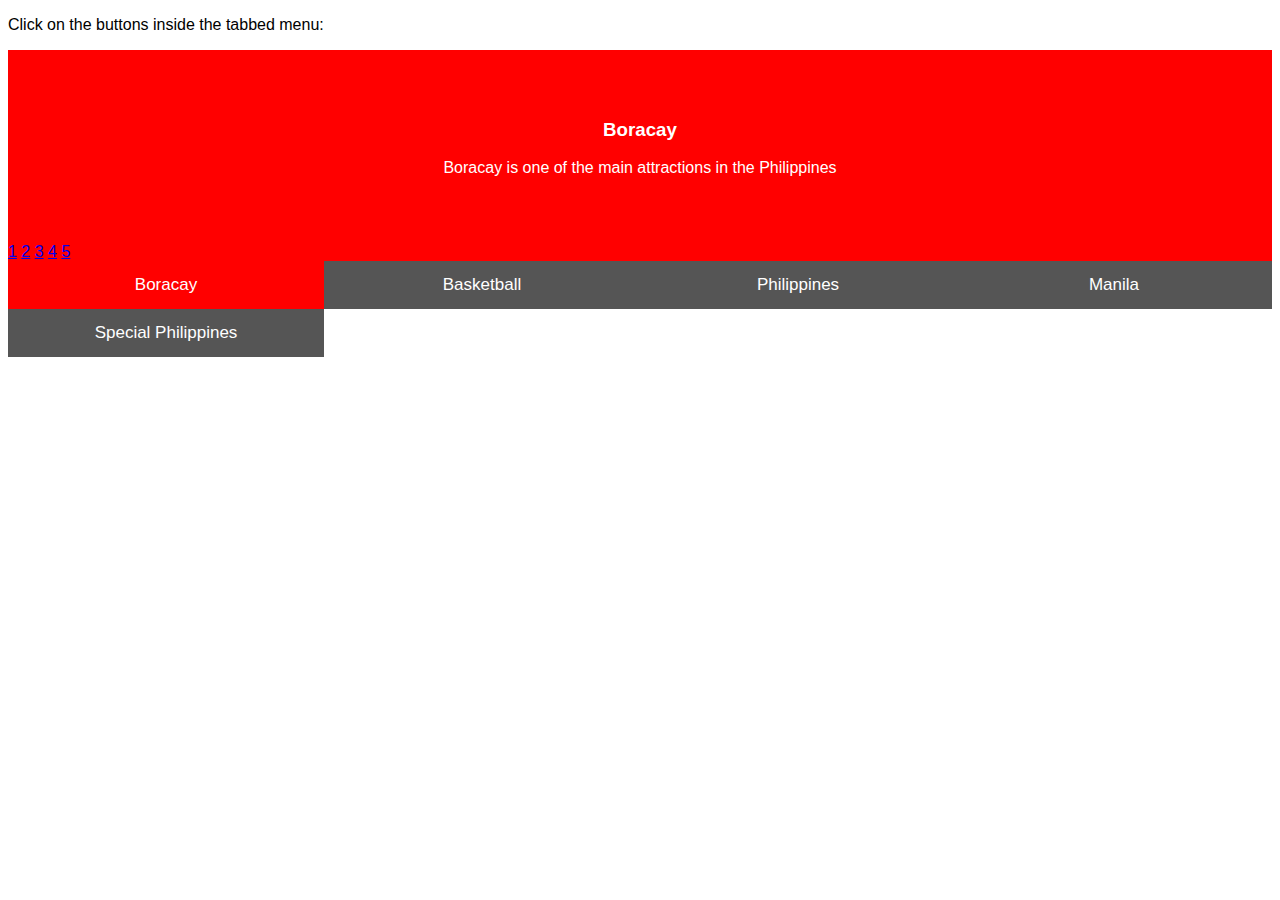
<file: index.html>
<!DOCTYPE html>
<html>
    <head>
        <link href="Style.css" rel="stylesheet" type="text/css">
            <meta name="viewport" content="width=device-width, initial-scale=1">
            <style>
                body {font-family: "Lato", sans-serif;}
                
                .tablink {
                    background-color: #555;
                    color: white;
                    float: left;
                    border: none;
                    outline: none;
                    cursor: pointer;
                    padding: 14px 16px;
                    font-size: 17px;
                    width: 25%;
                }
            
            .tablink:hover {
                background-color: #777;
            }
            
            /* Style the tab content */
            .tabcontent {
                color: white;
                display: none;
                padding: 50px;
                text-align: center;
            }
            
            #Boracay {background-color:red;}
            #Paris {background-color:green;}
            #Tokyo {background-color:blue;}
            #Oslo {background-color:orange;}
                </style>
            </head>
    <body>
        <p>Click on the buttons inside the tabbed menu:</p>
        
        <div id="Boracay" class="tabcontent">
            <h3>Boracay</h3>
            <p>Boracay is one of the main attractions in the Philippines</p>
        </div>
        
        <div id="Basketball" class="tabcontent">
            <h3>Basketball</h3>
            <p>Basketball is one the main sports that is played in the Philippines</p>
        </div>
        
        <div id="Philippines" class="tabcontent">
            <h3>Philippines</h3>
            <p>Let us learn about the three main islands that comprises the Philippines</p>
        </div>
        
        <div id="Manila" class="tabcontent">
            <h3>Manila</h3>
            <p>Let's look into the rich culture and sights that Manila has to offer'</p>
        </div>
        
        <div id="Why the Philippines is special" class="tabcontent">
            <h3>Whhat makes it special</h3>
            <p>Let's look into the rich culture and sights that Manila has to offer'</p>
        </div>
        
        <div id="tabs">
            <div id="Boracay">
                <a href="Boracay.html">1</a>
                <a href="Basketball.html">2</a>
                <a href="Manila.html">3</a>
                <a href="Philippines.html">4</a>
                <a href="Why the Philippines is special.html">5</a>
            </div>
            
            <button class="tablink" onclick="openCity('Boracay', this, 'red')" id="defaultOpen">Boracay</button>
            <button class="tablink" onclick="openCity('Basketball', this, 'green')">Basketball</button>
            <button class="tablink" onclick="openCity('Philippines', this, 'blue')">Philippines</button>
            <button class="tablink" onclick="openCity('Manila', this, 'orange')">Manila</button>
            <button class="tablink" onclick="openCity('What makes the Philippines special', this, 'yellow')">Special Philippines</button>
            
            <script>
                function openCity(cityName,elmnt,color) {
                    var i, tabcontent, tablinks;
                    tabcontent = document.getElementsByClassName("tabcontent");
                    for (i = 0; i < tabcontent.length; i++) {
                        tabcontent[i].style.display = "none";
                    }
                    tablinks = document.getElementsByClassName("tablink");
                    for (i = 0; i < tablinks.length; i++) {
                        tablinks[i].style.backgroundColor = "";
                    }
                    document.getElementById(cityName).style.display = "block";
                    elmnt.style.backgroundColor = color;
                    
                }
            // Get the element with id="defaultOpen" and click on it
            document.getElementById("defaultOpen").click();
                </script>
            
            
            
            </body>
</html>
</file>
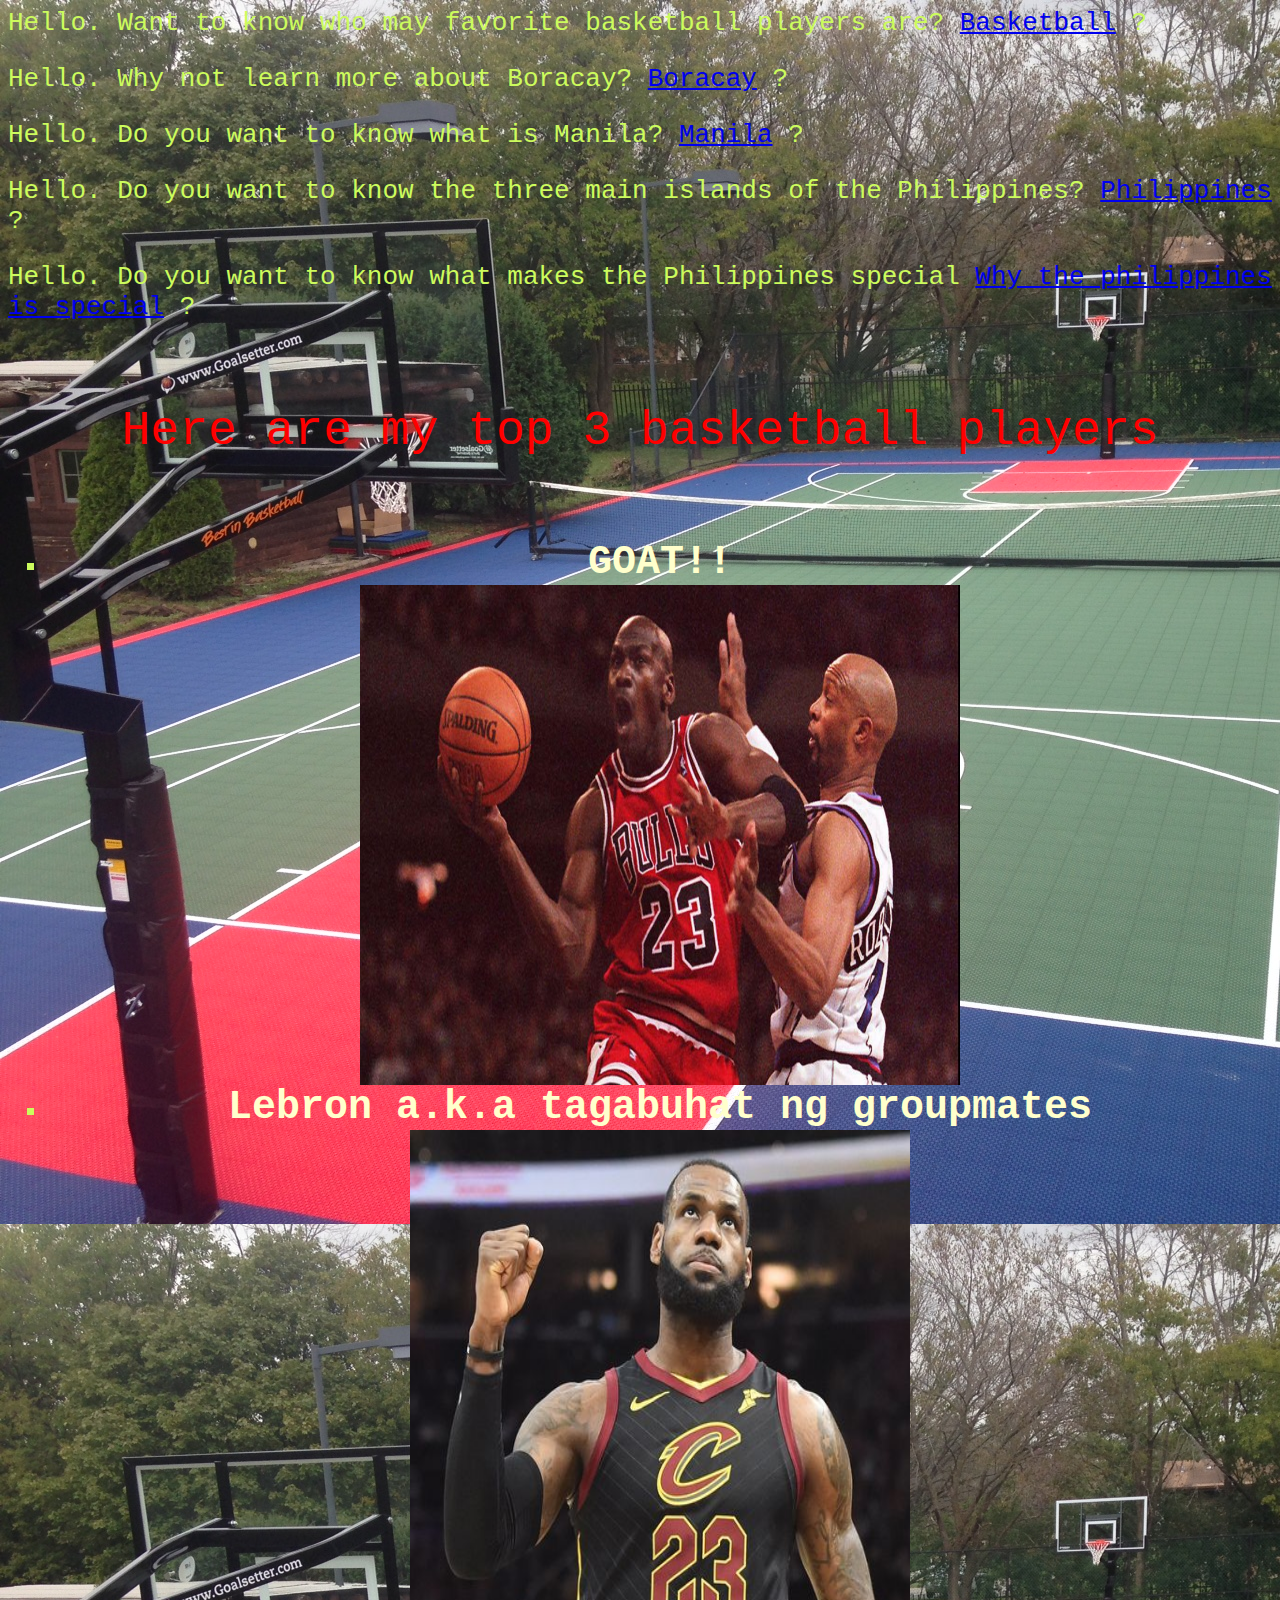
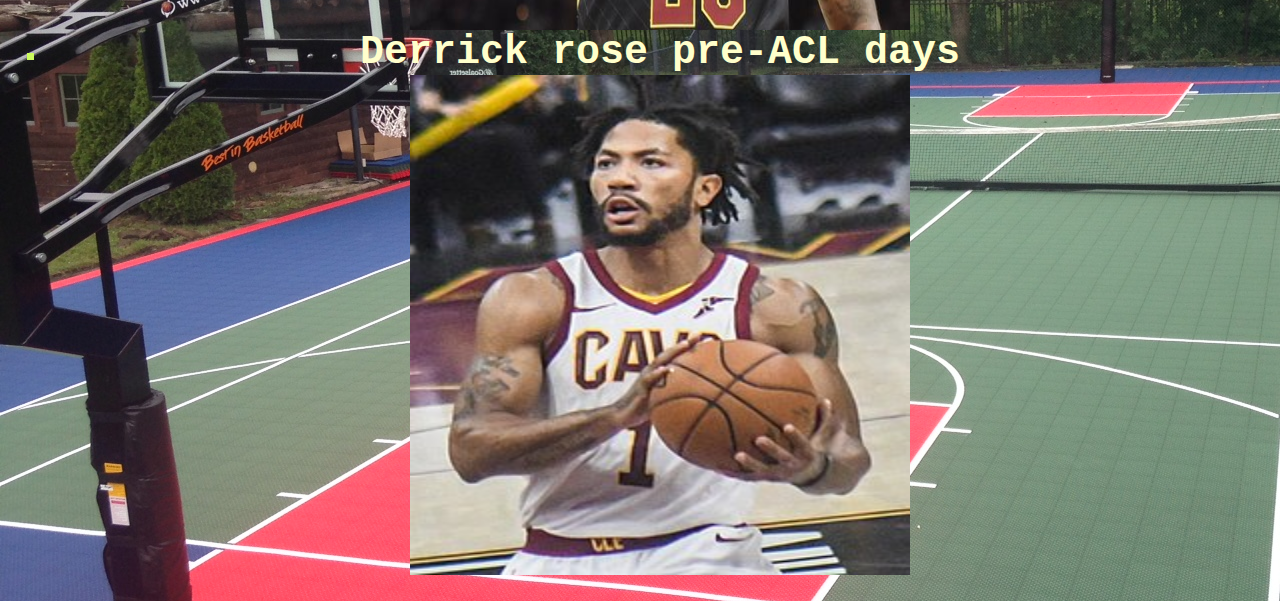
<file: Basketball.html>
<html>
    <head>
        <font color ="#CCFB5D" face="monospace" size="6">
        <title> My all time greats in Basketball </title>
    </head
	<p>Hello. Want to know who may favorite basketball players are? <a href="Basketball.html">Basketball</a> ?</p>
	<p>Hello. Why not learn more about Boracay? <a href="Boracay.html">Boracay</a> ?</p>
	<p>Hello. Do you want to know what is Manila? <a href="Manila.html">Manila</a> ?</p>
	<p>Hello. Do you want to know the three main islands of the Philippines? <a href="Philippines.html">Philippines</a> ?</p>
	<p>Hello. Do you want to know what makes the Philippines special <a href="Why the Philippines is special.html">Why the philippines is special</a> ?</p>
    <body background = "basket.jpg">
        <br>
        <p> <center><font size="8" face = "courier new" color = "#FF0000"> Here are my top 3 basketball players </font></center>  </p>
        <br>
        
        <font color ="#CCFB5D" face="monospace" size="6">
            <center>
                <ul style="list-style-type:square">
                    <li><a "><font color ="#FFFFCC" size="7"><b>GOAT!! </font>  </a></li>
                    <img src="jordan.jpg" height = "500" width="600">
                        <li><a "> <font color ="#FFFFCC" size="7"> <b>Lebron a.k.a tagabuhat ng groupmates </font> <b> </a> </li>
                        <img src="lebron.jpg" height = "500" width="500">
                            <li> <a "><font color ="#FFFFCC" size="7"><b> Derrick rose pre-ACL days </b></font> </a></li>
                            <img src="rose.jpg" height = "500" width="500">
                                </ul>
                
                
            </center>
            
        </font>
        
    </body>
</html>
</file>
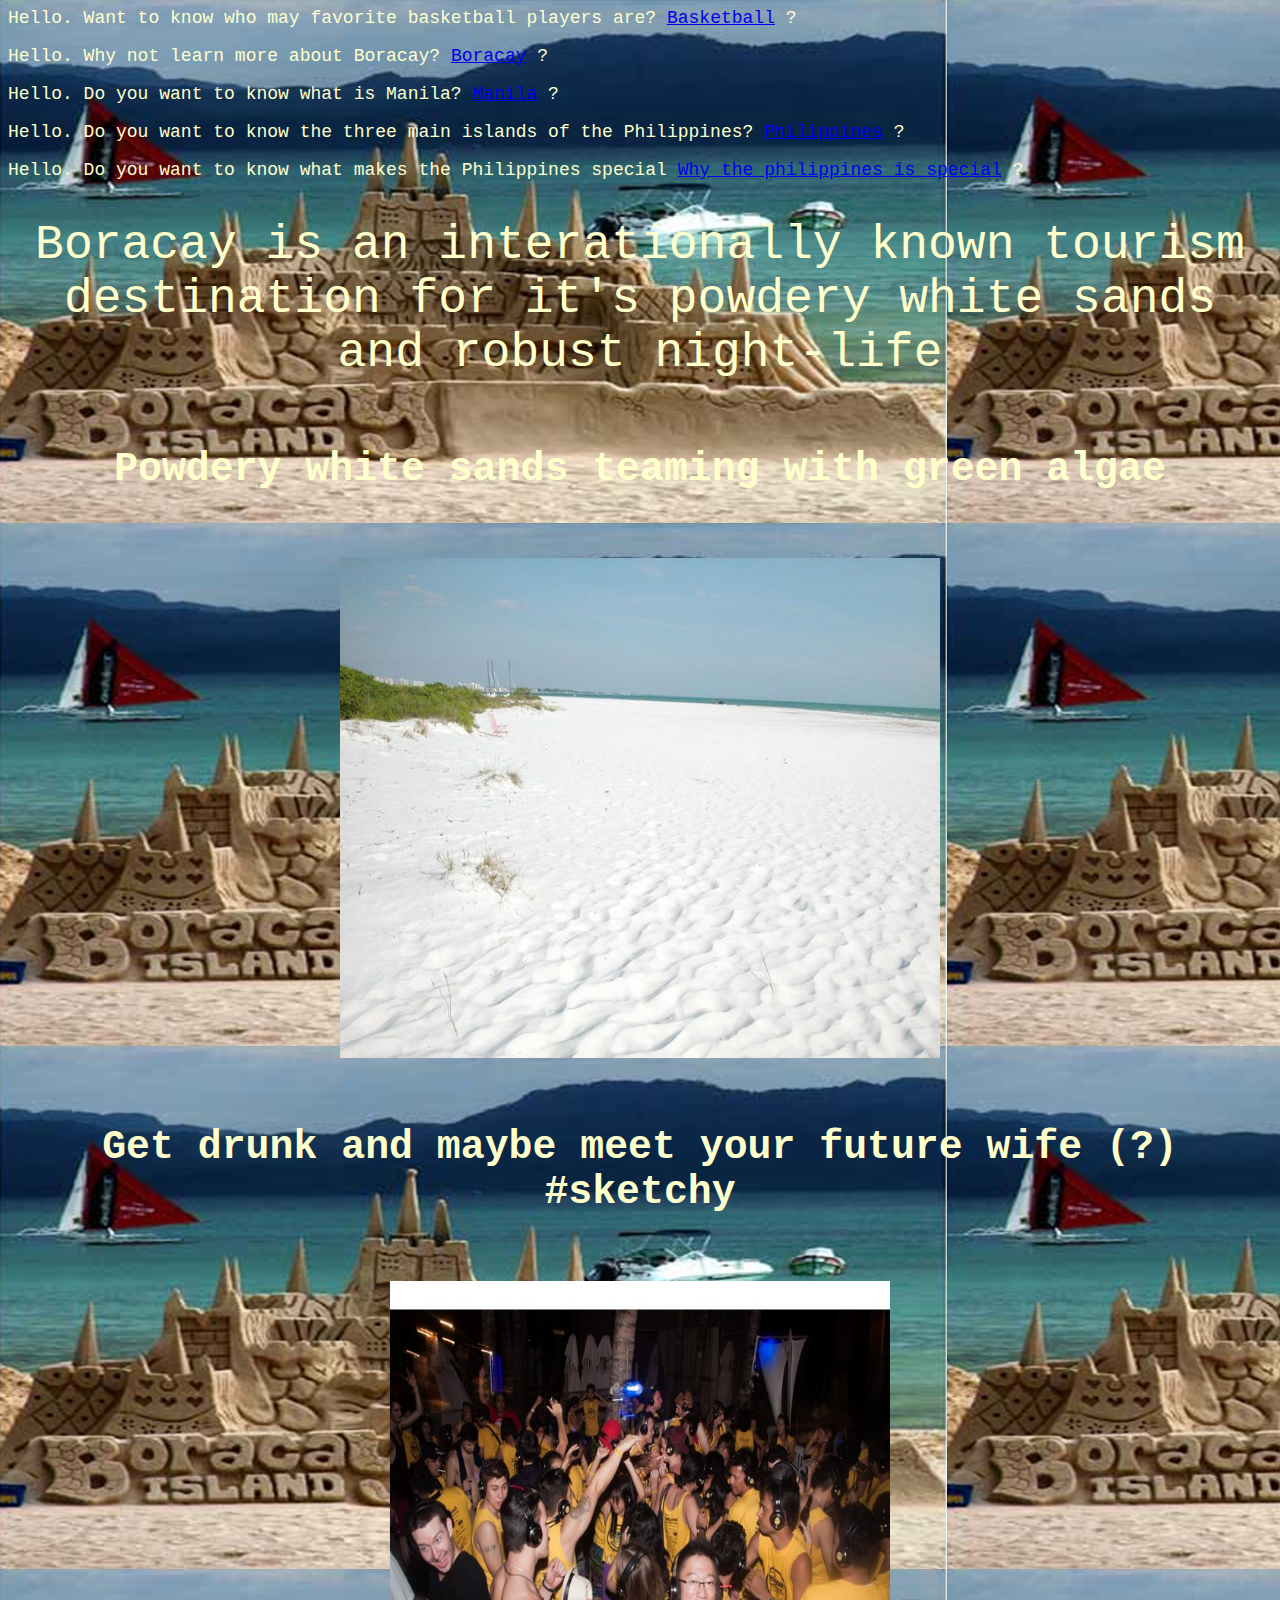
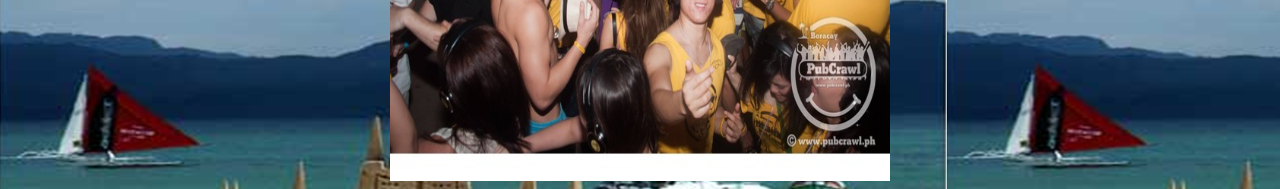
<file: Boracay.html>
<html>
<head>
<title> Boracay </title>
</head>
<p><font size="4" face = "courier new" color = "#FFFFCC">Hello. Want to know who may favorite basketball players are? <a href="Basketball.html">Basketball</a> ?</p>
    <p>Hello. Why not learn more about Boracay? <a href="Boracay.html">Boracay</a> ?</p>
    <p>Hello. Do you want to know what is Manila? <a href="Manila.html">Manila</a> ?</p>
    <p>Hello. Do you want to know the three main islands of the Philippines? <a href="Philippines.html">Philippines</a> ?</p>
    <p>Hello. Do you want to know what makes the Philippines special <a href="Why the Philippines is special.html">Why the philippines is special</a> ?</p>
<body background = "home bg.png">
<br>
<center><font size="8" face = "courier new" color = "#FFFFCC"> Boracay is an interationally known tourism destination for it's powdery white sands and robust night-life </center>
<center>

<h5> Powdery white sands teaming with green algae </h5>
<img src="Powdery1.jpg" height = "500" width="600">

<h5> Get drunk and maybe meet your future wife (?) #sketchy </h5>
<img src="Nightlife1.jpg" height = "500" width="500">


</center>
</body>
</html>
</file>
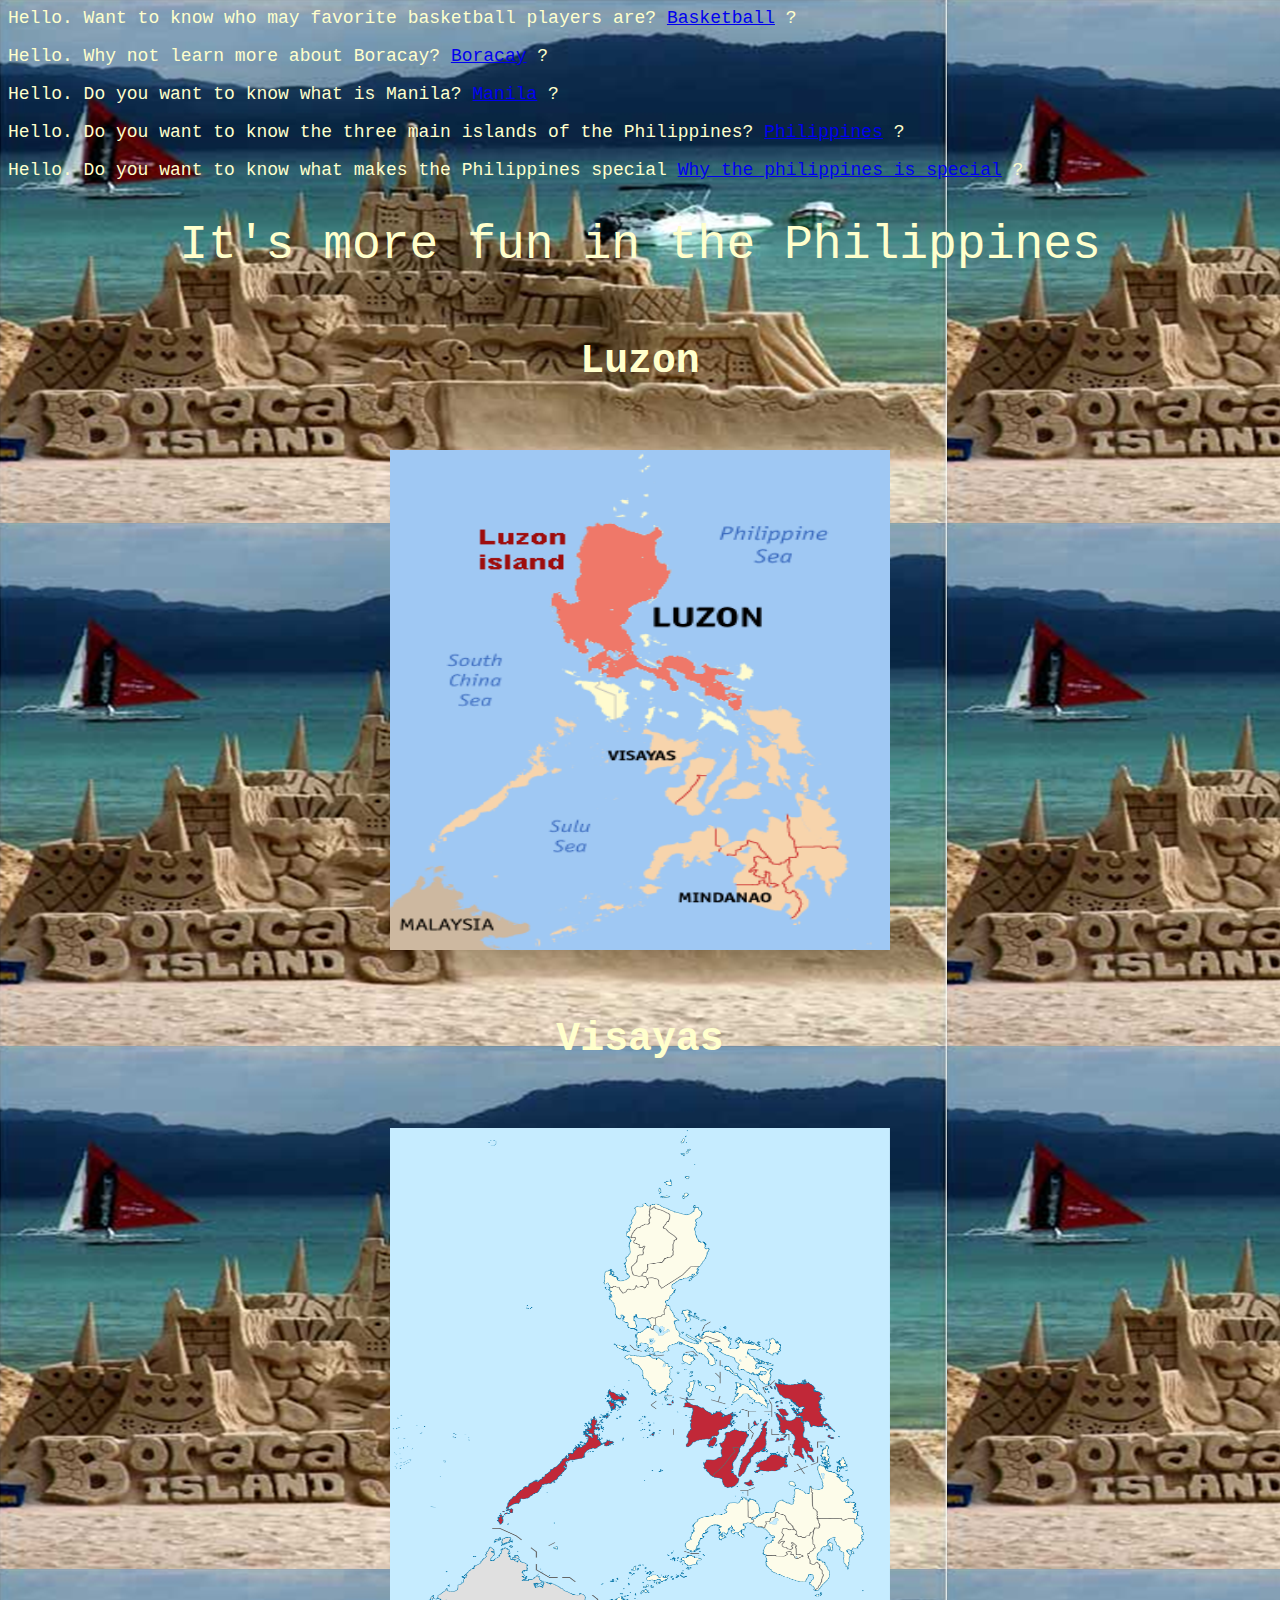
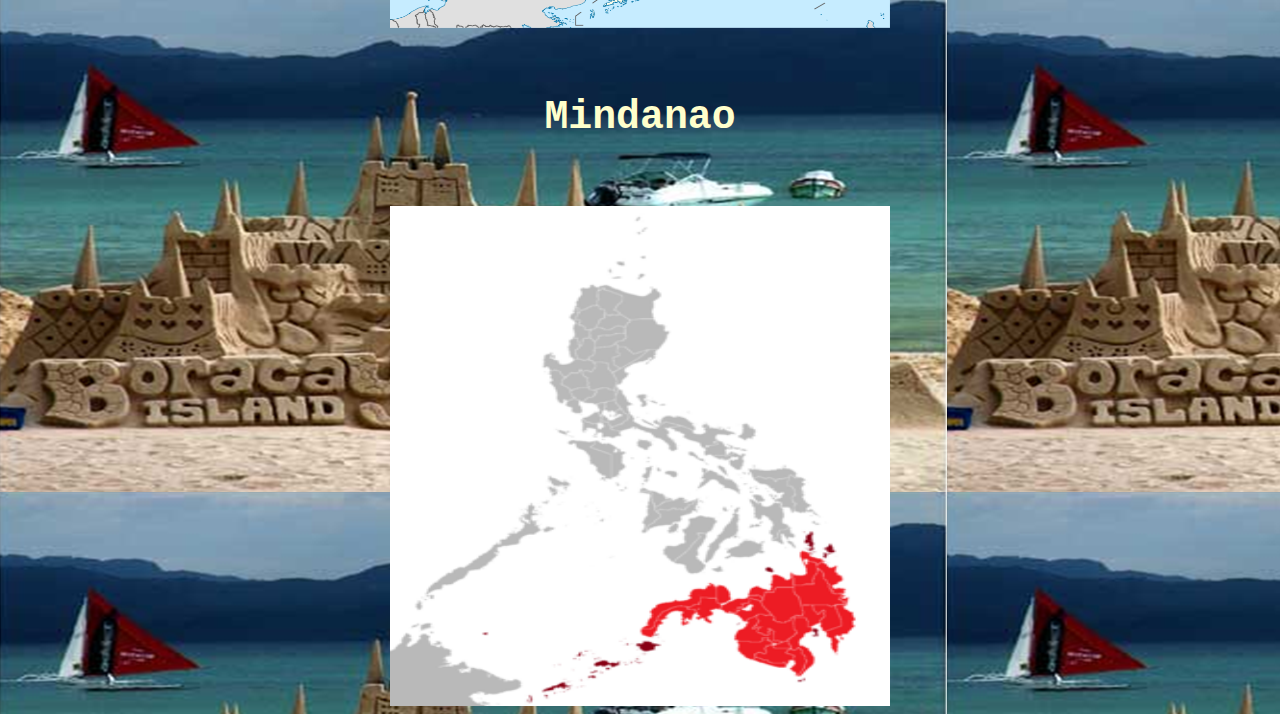
<file: Philippines.html>
<html>
<head>
<title> The Philippines </title>
</head>
<p><font size="4" face = "courier new" color = "#FFFFCC">Hello. Want to know who may favorite basketball players are? <a href="Basketball.html">Basketball</a> ?</p>
    <p>Hello. Why not learn more about Boracay? <a href="Boracay.html">Boracay</a> ?</p>
    <p>Hello. Do you want to know what is Manila? <a href="Manila.html">Manila</a> ?</p>
    <p>Hello. Do you want to know the three main islands of the Philippines? <a href="Philippines.html">Philippines</a> ?</p>
    <p>Hello. Do you want to know what makes the Philippines special <a href="Why the Philippines is special.html">Why the philippines is special</a> ?</p>
<body background = "home bg.png">
<br>
<center><font size="12" face = "courier new" color = "#FFFFCC"> It's more fun in the Philippines </center>
<center>

<h5> Luzon </h5>
<img src="Luzon1.png" height = "500" width="500">

<h5> Visayas </h5>
<img src="Visayas1.png" height = "500" width="500">


<h5> Mindanao </h5>
<img src="Mindanao1.png" height = "500" width="500">

</center>
</body>
</html>
</file>
<file: Style.css>
<!DOCTYPE html>
<html>
    <head>
        <meta name="viewport" content="width=device-width, initial-scale=1">
            <style>
                body {font-family: "Lato", sans-serif;}
                
                .tablink {
                    background-color: #555;
                    color: white;
                    float: left;
                    border: none;
                    outline: none;
                    cursor: pointer;
                    padding: 14px 16px;
                    font-size: 17px;
                    width: 25%;
                }
            
            .tablink:hover {
                background-color: #777;
            }
            
            /* Style the tab content */
            .tabcontent {
                color: white;
                display: none;
                padding: 50px;
                text-align: center;
            }
            
            #Boracay {background-color:red;}
            #Paris {background-color:green;}
            #Tokyo {background-color:blue;}
            #Oslo {background-color:orange;}
                </style>
    </head>
    <body>
        
        <p>Click on the buttons inside the tabbed menu:</p>
        
        <div id="Boracay" class="tabcontent">
            <h3>Boracay</h3>
            <p>Boracay is one of the main attractions in the Philippines</p>
        </div>
        
        <div id="Basketball" class="tabcontent">
            <h3>Basketball</h3>
            <p>Basketball is one the main sports that is played in the Philippines</p>
        </div>
        
        <div id="Philippines" class="tabcontent">
            <h3>Philippines</h3>
            <p>Let us learn about the three main islands that comprises the Philippines</p>
        </div>
        
        <div id="Manila" class="tabcontent">
            <h3>Manila</h3>
            <p>Let's look into the rich culture and sights that Manila has to offer'</p>
        </div>
        
        <div id="Why the Philippines is special" class="tabcontent">
            <h3>Whhat makes it special</h3>
            <p>Let's look into the rich culture and sights that Manila has to offer'</p>
        </div>
        
        <div id="tabs">
            <div id="Boracay">
                <a href="Boracay.html">1</a>
                <a href="Basketball.html">2</a>
                <a href="Manila.html">3</a>
                <a href="Philippines.html">4</a>
                <a href="Why the Philippines is special.html">5</a>
            </div>
        
        <button class="tablink" onclick="openCity('Boracay', this, 'red')" id="defaultOpen">Boracay</button>
        <button class="tablink" onclick="openCity('Basketball', this, 'green')">Basketball</button>
        <button class="tablink" onclick="openCity('Philippines', this, 'blue')">Philippines</button>
        <button class="tablink" onclick="openCity('Manila', this, 'orange')">Manila</button>
        <button class="tablink" onclick="openCity('What makes the Philippines special', this, 'yellow')">Special Philippines</button>
        
        <script>
            function openCity(cityName,elmnt,color) {
                var i, tabcontent, tablinks;
                tabcontent = document.getElementsByClassName("tabcontent");
                for (i = 0; i < tabcontent.length; i++) {
                    tabcontent[i].style.display = "none";
                }
                tablinks = document.getElementsByClassName("tablink");
                for (i = 0; i < tablinks.length; i++) {
                    tablinks[i].style.backgroundColor = "";
                }
                document.getElementById(cityName).style.display = "block";
                elmnt.style.backgroundColor = color;
                
            }
        // Get the element with id="defaultOpen" and click on it
        document.getElementById("defaultOpen").click();
            </script>
        
    </body>
</html>
</file>
